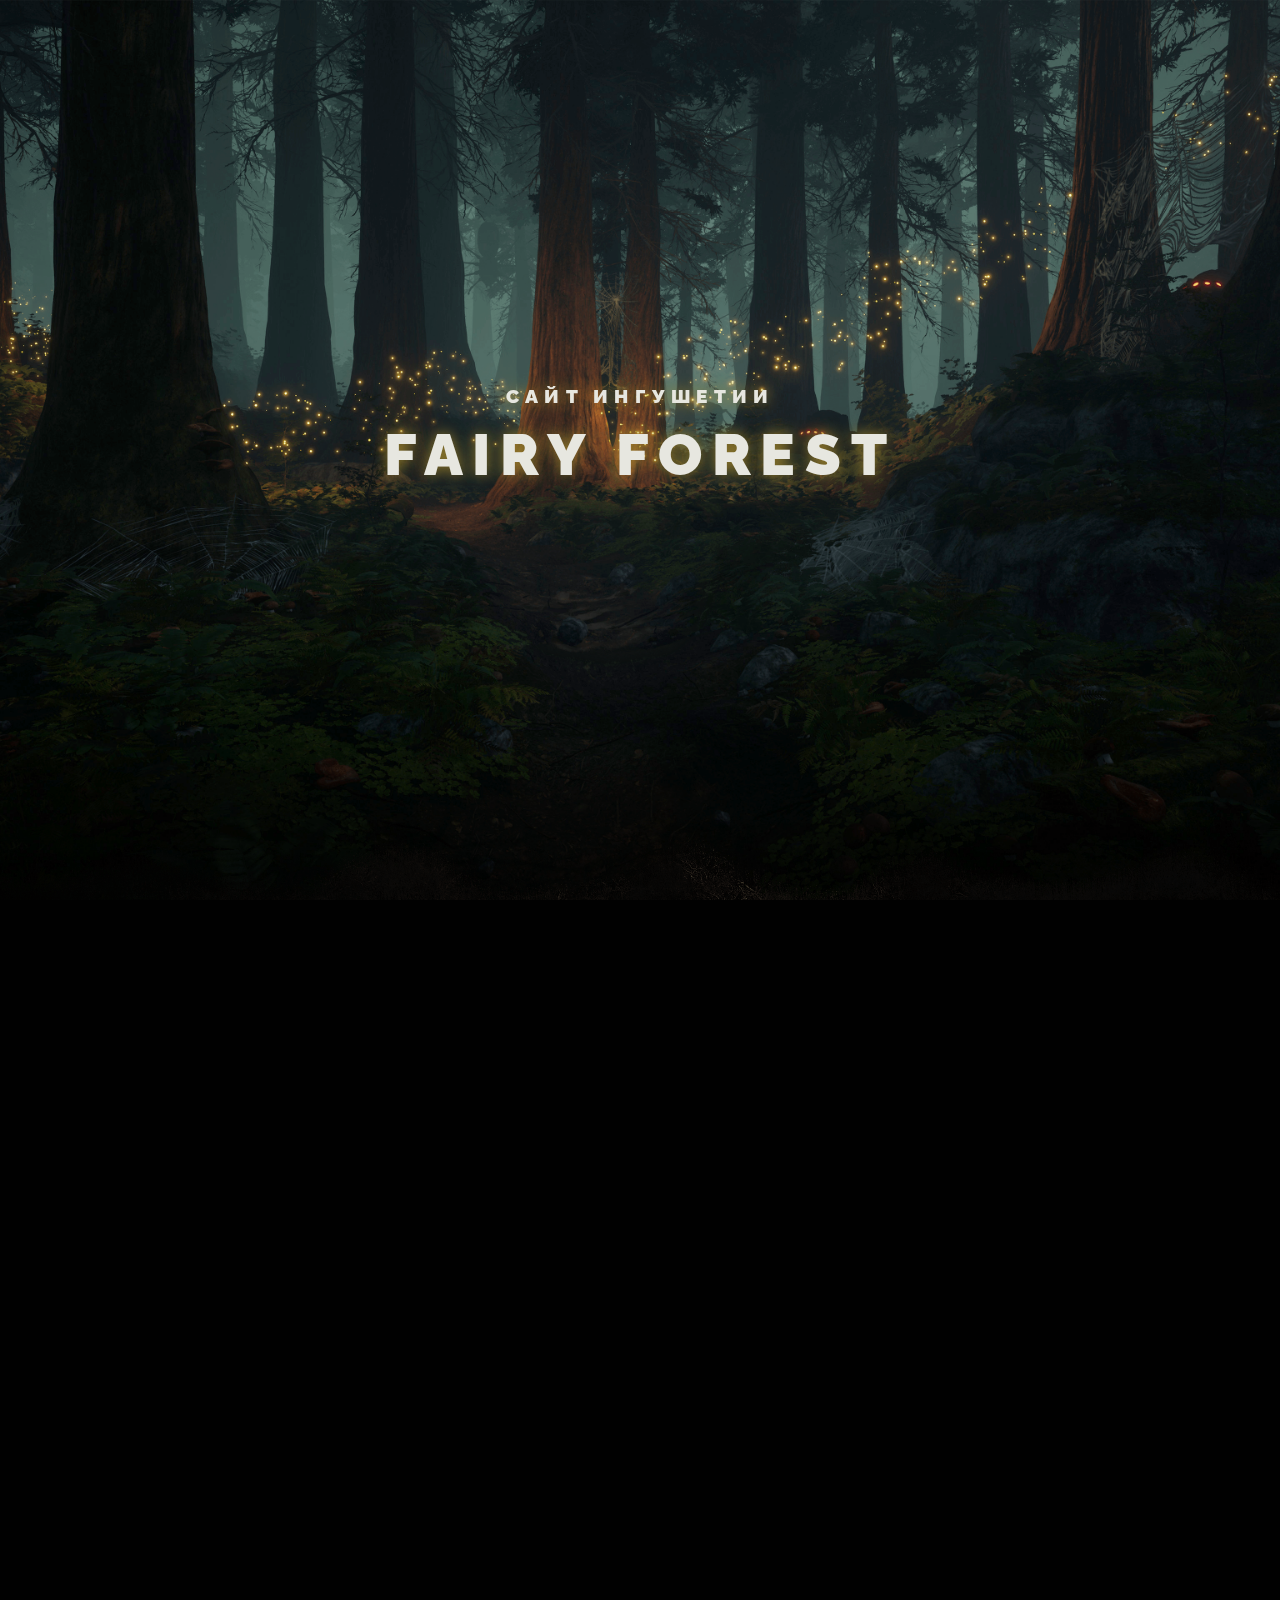
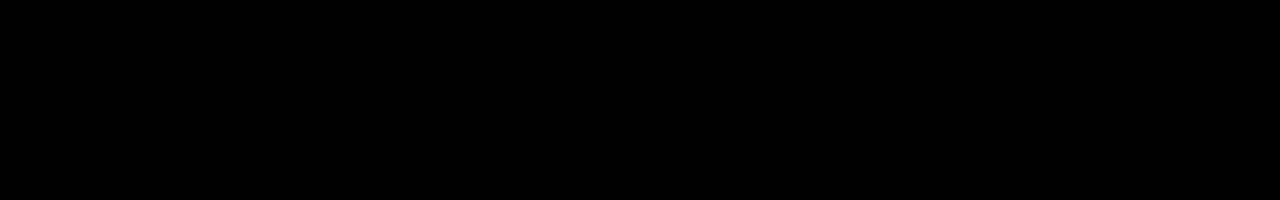
<file: parallax-scrolling-website/ready-html/index.html>
<!DOCTYPE html>
<html lang="en">
<head>

	<meta charset="UTF-8">
	<meta http-equiv="X-UA-Compatible" content="IE=edge">
	<meta name="viewport" content="width=device-width, initial-scale=1.0">

	<title>Document</title>

	<link rel="stylesheet" href="css/main.css">

	<script src="libs/gsap/gsap.min.js" defer></script>
	<script src="libs/gsap/ScrollTrigger.min.js" defer></script>
	<script src="libs/gsap/ScrollSmoother.min.js" defer></script>

	<script src="js/app.js" defer></script>
	<link rel="apple-touch-icon" sizes="180x180" href="/favicon_io/apple-touch-icon.png">
	<link rel="icon" type="image/png" sizes="32x32" href="/favicon_io/favicon-32x32.png">
	<link rel="icon" type="image/png" sizes="16x16" href="/favicon_io/favicon-16x16.png">
	<link rel="manifest" href="/site.webmanifest">

</head>
<body>

	<div class="wrapper">
		<div class="content">

			<header class="main-header">
				<div class="layers">
					<div class="layer__header">
						<div class="layers__caption">Сайт Ингушетии</div>
						<div class="layers__title">Fairy Forest</div>
					</div>
					<div class="layer layers__base" style="background-image: url(img/layer-base.png);"></div>
					<div class="layer layers__middle" style="background-image: url(img/layer-middle.png);"></div>
					<div class="layer layers__front" style="background-image: url(img/layer-front.png);"></div>
				</div>
			</header>
		
			<article class="main-article" style="background-image: url(img/dungeon.jpg);">
				<div class="main-article__content">
					<h2 class="main-article__header">Перейдите на</h2>
					<p class="main-article__paragraph">
						<ul class="menu">
							<li><a class="silki" href="main.html">Главная</a></li>
							<li><a class="silki" href="./ingush/respublik.html">Республика</a></li>
							<li><a class="silki" href="novosti.html ">Новости</a></li>
						</ul>
				</p>
				</div>
				<div class="copy">©Hamata pro</div>
			</article>

		</div>
	</div>

</body>
</html>
</file>
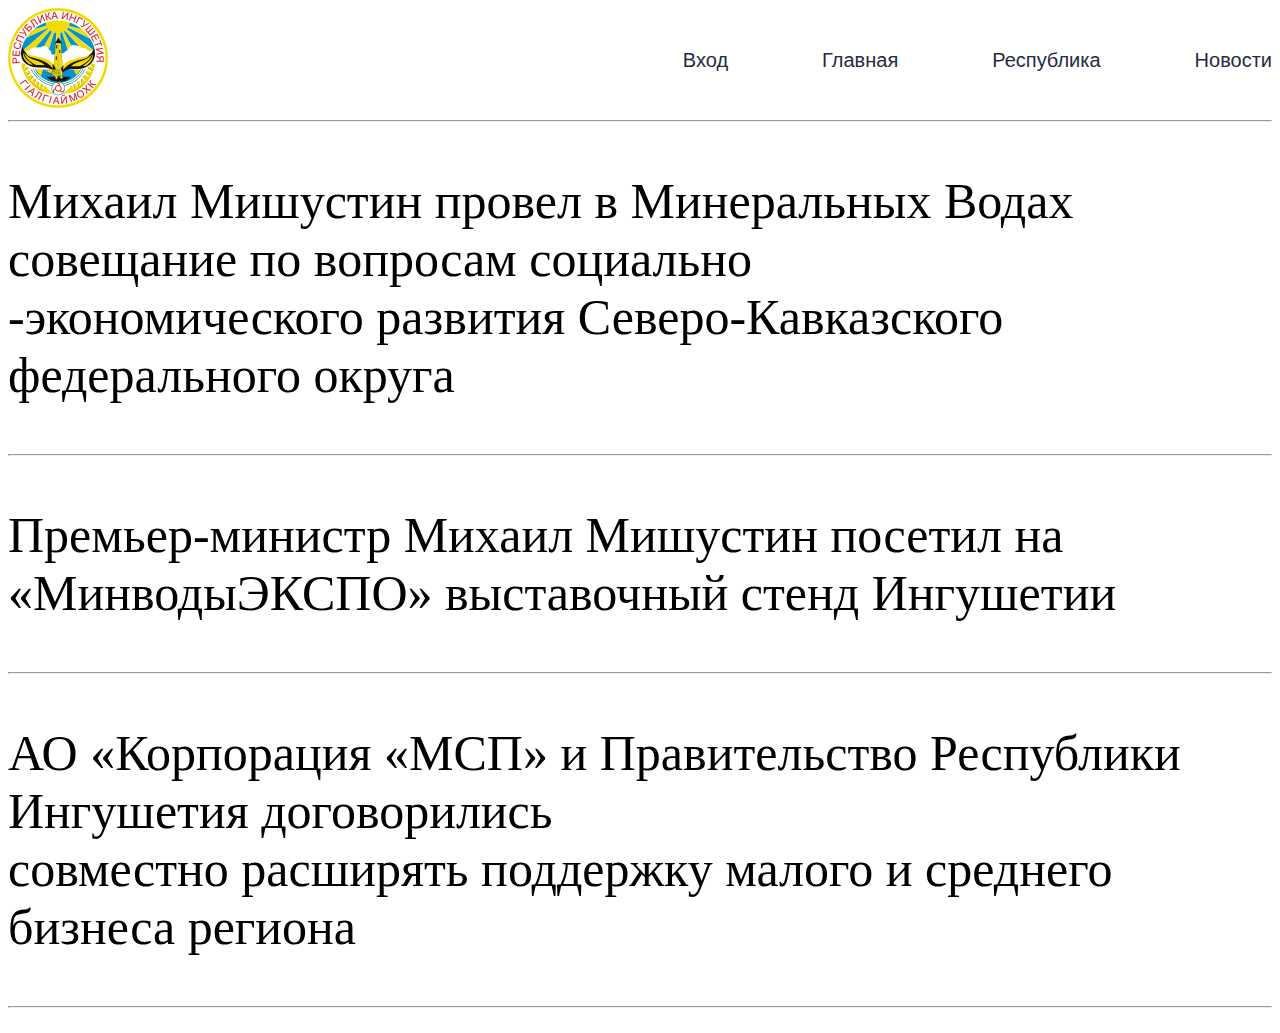
<file: ingush/novosti.html>
<!DOCTYPE html>
<html lang="en">
<head>
    <meta charset="UTF-8">
    <meta http-equiv="X-UA-Compatible" content="IE=edge">
    <meta name="viewport" content="width=device-width, initial-scale=1.0">
    <title>Республика Ингушетия</title>
    <link rel="stylesheet" href="style (3).css">
    <link rel="apple-touch-icon" sizes="180x180" href="/favicon_io/apple-touch-icon.png">
	<link rel="icon" type="image/png" sizes="32x32" href="/favicon_io/favicon-32x32.png">
	<link rel="icon" type="image/png" sizes="16x16" href="/favicon_io/favicon-16x16.png">
	<link rel="manifest" href="/site.webmanifest">
</head>
<body>
    <section class="header_wrap">
        <header class="header">
            <a href="#">
                <img src="img/gerb-respublika-ingushetiya.png" class="logo">
            </a>
            <nav>
                <ul class="menu">
                    <li><a class="silki" href="/parallax-scrolling-website/ready-html/index.html">Вход</a></li>
                    <li><a class="silki" href="main.html">Главная</a></li>
                    <li><a class="silki" href="respublik.html">Республика</a></li>
                    <li><a class="silki" href="novosti.html ">Новости</a></li>
                </ul>
            </nav>
        </header>
    </section>
    <hr>
    <section class="section2">
        <a href="index (4).html" class="silka"><p>
            Михаил Мишустин провел в Минеральных Водах совещание по вопросам социально<br>
            -экономического развития Северо-Кавказского федерального округа</p></a>
            <hr>
            <a href="index (5).html" class="silka2">
            <p>Премьер-министр Михаил Мишустин посетил на «МинводыЭКСПО» выставочный стенд Ингушетии</p>
            </a>
            <hr>
            <a href="index (6).html" class="silka3">
                <p>АО «Корпорация «МСП» и Правительство Республики Ингушетия договорились<br> совместно расширять поддержку малого и среднего бизнеса региона</p>
            </a>
            <hr>

                        



    </section>
</body>
</html>
</file>
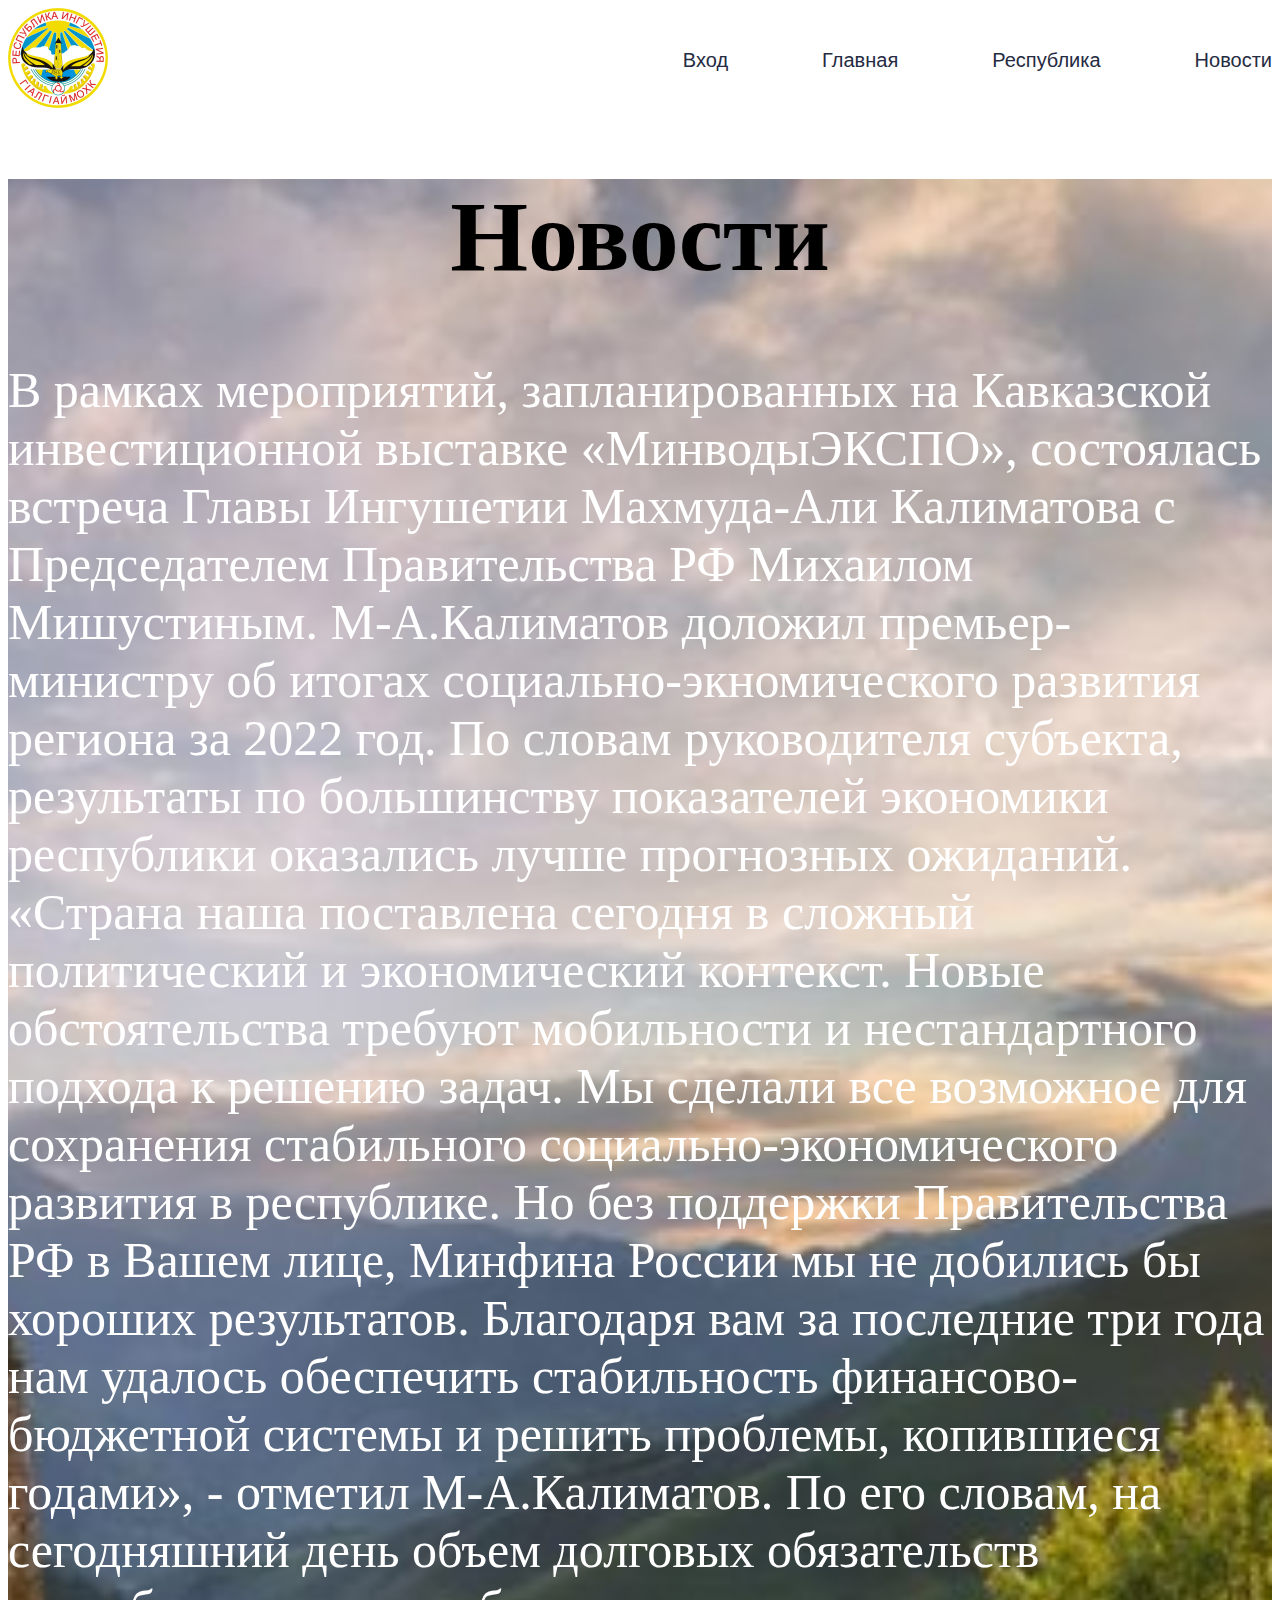
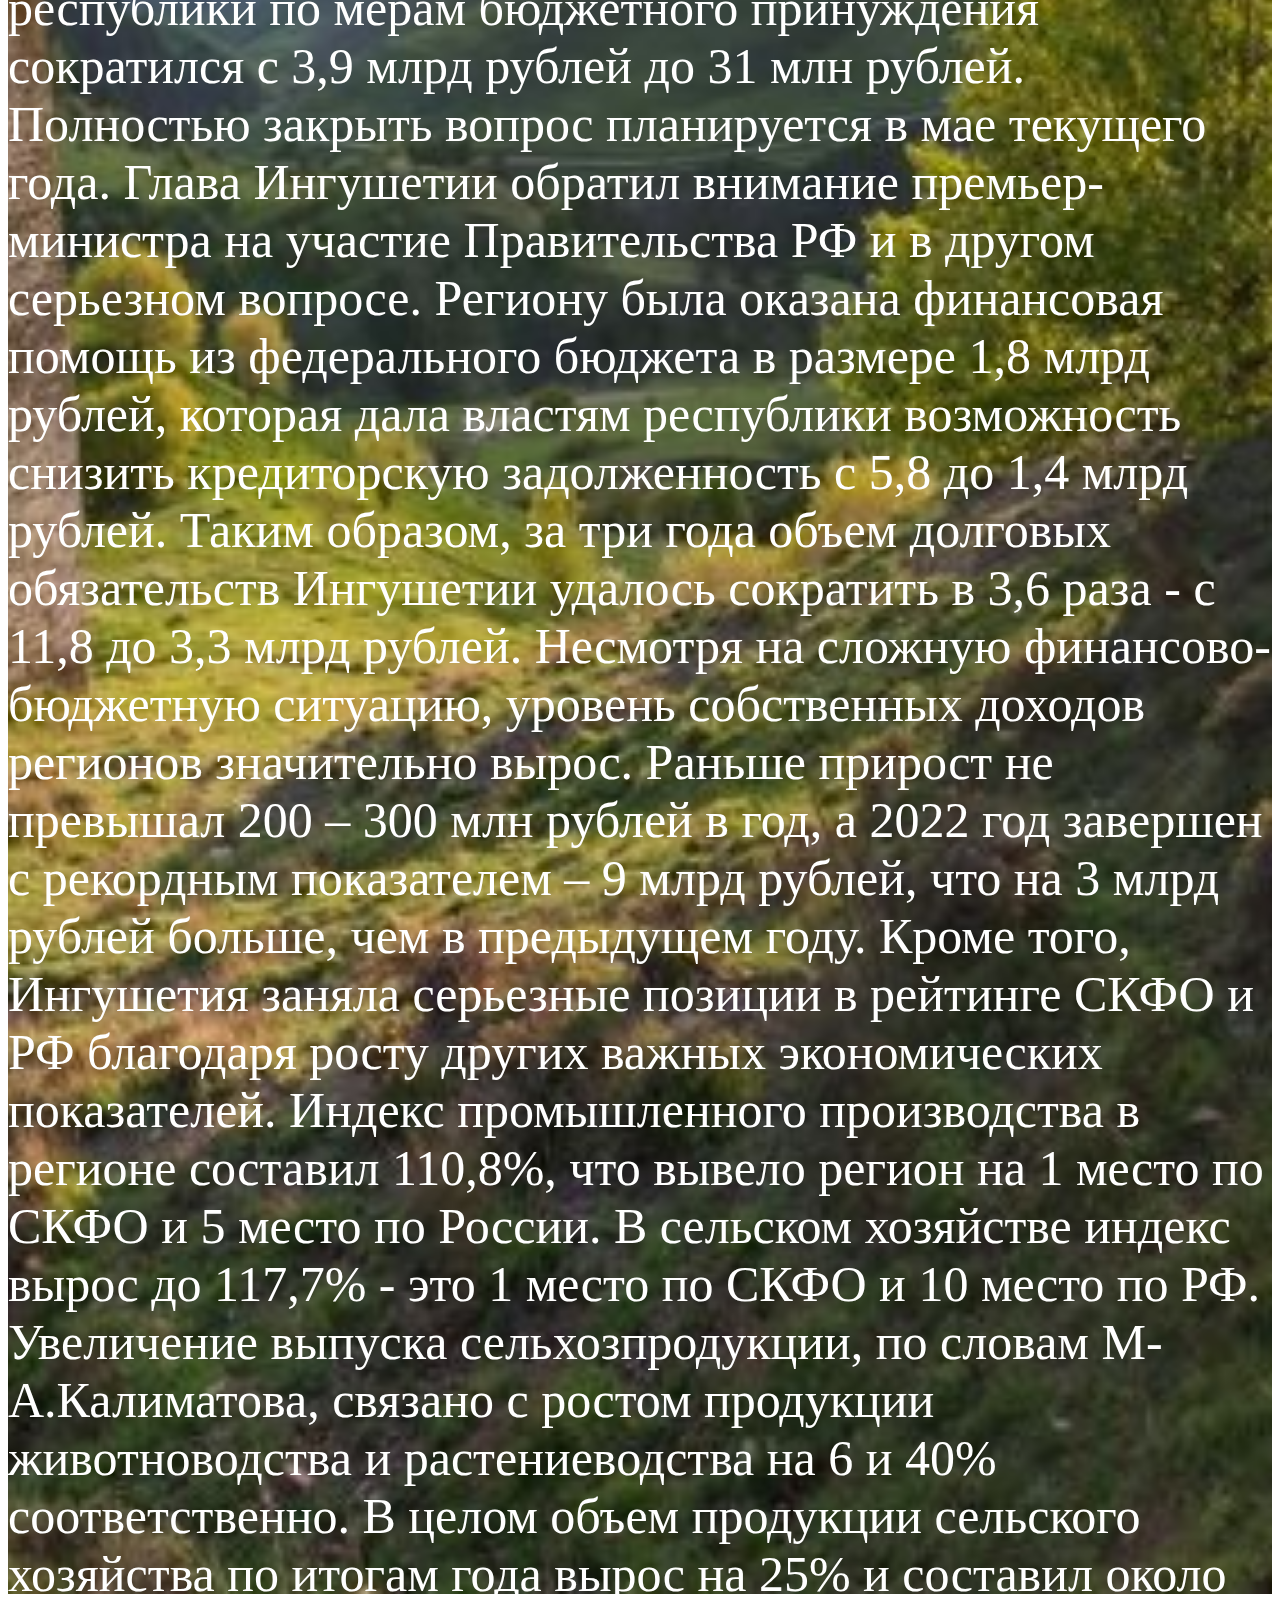
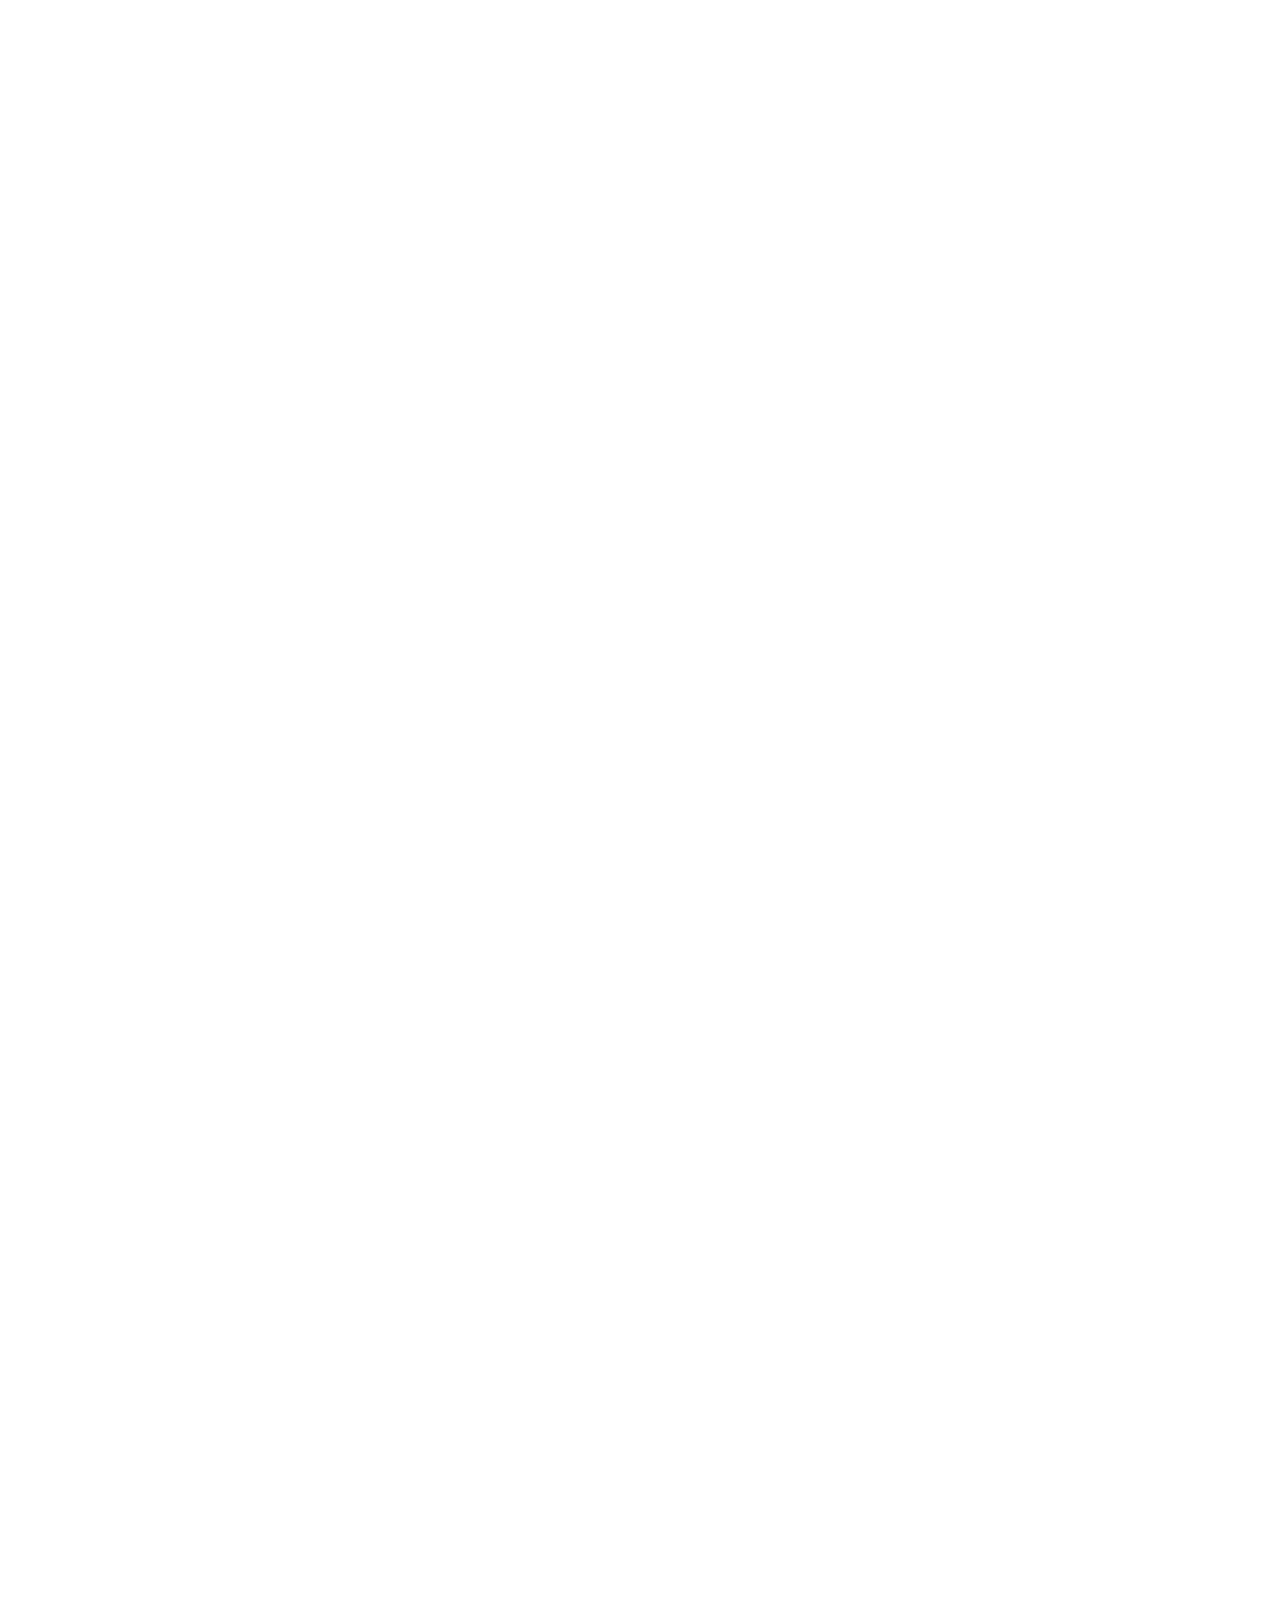
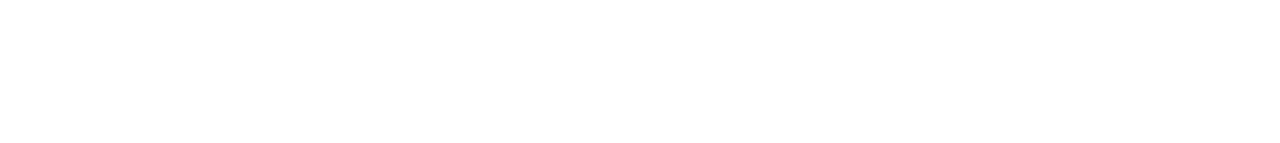
<file: ingush/novosti1.html>
<!DOCTYPE html>
<html lang="en">
<head>
    <meta charset="UTF-8">
    <meta http-equiv="X-UA-Compatible" content="IE=edge">
    <meta name="viewport" content="width=device-width, initial-scale=1.0">
    <title>Республика Ингушетия</title>
    <link rel="stylesheet" href="style (4).css">
    <link rel="apple-touch-icon" sizes="180x180" href="/favicon_io/apple-touch-icon.png">
	<link rel="icon" type="image/png" sizes="32x32" href="/favicon_io/favicon-32x32.png">
	<link rel="icon" type="image/png" sizes="16x16" href="/favicon_io/favicon-16x16.png">
	<link rel="manifest" href="/site.webmanifest">
</head>
<body>
    <section class="header_wrap">
        <header class="header">
            <a href="#">
                <img src="img/gerb-respublika-ingushetiya.png" class="logo">
            </a>
            <nav>
                <ul class="menu">
                    <li><a class="silki" href="/parallax-scrolling-website/ready-html/index.html">Вход</a></li>
                    <li><a class="silki" href="main.html">Главная</a></li>
                    <li><a class="silki" href="respublik.html">Республика</a></li>
                    <li><a class="silki" href="novosti.html ">Новости</a></li>
                </ul>
            </nav>
        </header>
    </section>

    <section class="section">
        <div class="txt">
        <h1 class="txt2">Новости</h1>

            <p class="txt3">В рамках мероприятий, запланированных на Кавказской инвестиционной выставке «МинводыЭКСПО», состоялась встреча Главы Ингушетии Махмуда-Али Калиматова с Председателем Правительства РФ Михаилом Мишустиным.

                М-А.Калиматов доложил премьер-министру об итогах социально-экномического развития региона за 2022 год. По словам руководителя субъекта, результаты по большинству показателей экономики республики оказались лучше прогнозных ожиданий.
                
                «Страна наша поставлена сегодня в сложный политический и экономический контекст. Новые обстоятельства требуют мобильности и нестандартного подхода к решению задач. Мы сделали все возможное для сохранения стабильного социально-экономического развития в республике. Но без поддержки Правительства РФ в Вашем лице, Минфина России мы не добились бы хороших результатов. Благодаря вам за последние три года нам удалось обеспечить стабильность финансово-бюджетной системы и решить проблемы, копившиеся годами», - отметил М-А.Калиматов.
                
                По его словам, на сегодняшний день объем долговых обязательств республики по мерам бюджетного принуждения сократился с 3,9 млрд рублей до 31 млн рублей. Полностью закрыть вопрос планируется в мае текущего года.
                
                Глава Ингушетии обратил внимание премьер-министра на участие Правительства РФ и в другом серьезном вопросе. Региону была оказана финансовая помощь из федерального бюджета в размере 1,8 млрд рублей, которая дала властям республики возможность снизить кредиторскую задолженность с 5,8 до 1,4 млрд рублей. Таким образом, за три года объем долговых обязательств Ингушетии удалось сократить в 3,6 раза - с 11,8 до 3,3 млрд рублей.
                
                Несмотря на сложную финансово-бюджетную ситуацию, уровень собственных доходов регионов значительно вырос. Раньше прирост не превышал 200 – 300 млн рублей в год, а 2022 год завершен с рекордным показателем – 9 млрд рублей, что на 3 млрд рублей больше, чем в предыдущем году.
                
                Кроме того, Ингушетия заняла серьезные позиции в рейтинге СКФО и РФ благодаря росту других важных экономических показателей. Индекс промышленного производства в регионе составил 110,8%, что вывело регион на 1 место по СКФО и 5 место по России. В сельском хозяйстве индекс вырос до 117,7% - это 1 место по СКФО и 10 место по РФ.
                
                Увеличение выпуска сельхозпродукции, по словам М-А.Калиматова, связано с ростом продукции животноводства и растениеводства на 6 и 40% соответственно. В целом объем продукции сельского хозяйства по итогам года вырос на 25% и составил около 20 млрд рублей.
                
                Властями региона был принят ряд мер, которые стали триггерными для экономки республики.   Стимулирования начинающего бизнеса обеспечили в 2022 году рост количества субъектов малого и среднего предпринимательства в Республике Ингушетия на 12 %, а численность работников выросла на 22 % , достигнув к началу года 7,6 тысяч человек.
                
                «В целях поддержки субъектов инвестиционной деятельности в регионе предусмотрен целый ряд мер, в числе которых снижение с 6 до 2 % налоговой ставки для организаций и индивидуальных предпринимателей, применяющих упрощенную систему налогообложения, освобождение инвесторов от уплаты налога на имущество, предоставление льгот по аренде государственного имущества. Отдельно хотелось бы отметить поддержку Минэкономразвития России, АО «КАВКАЗ.РФ» и АО «МСП банк» в оказании содействия по вовлечению в хозяйственный оборот инвестиционных проектов и простаивающих предприятий», - отметил Глава Ингушетии в ходе встречи с премьер-министром М.Мишустиным.
                
                М-А.Калиматов также поблагодарил Правительство РФ за помощь в реализации национальных проектов.
                
                «Ваша колоссальная поддержка в реализации нацпроектов, в рамках которых в республике за 4 года построено и реконструировано более 280 объектов, является самым большим стимулом для эффективной работы. Регион не справился бы со всеми этими задачами, если бы Президент России Владимир Путин, Правительство РФ не приняли бы в этом самое активное участие», - подчеркнул Глава Ингушетии.</p>
                
            </div>
    </section>
</body>
</html>
</file>
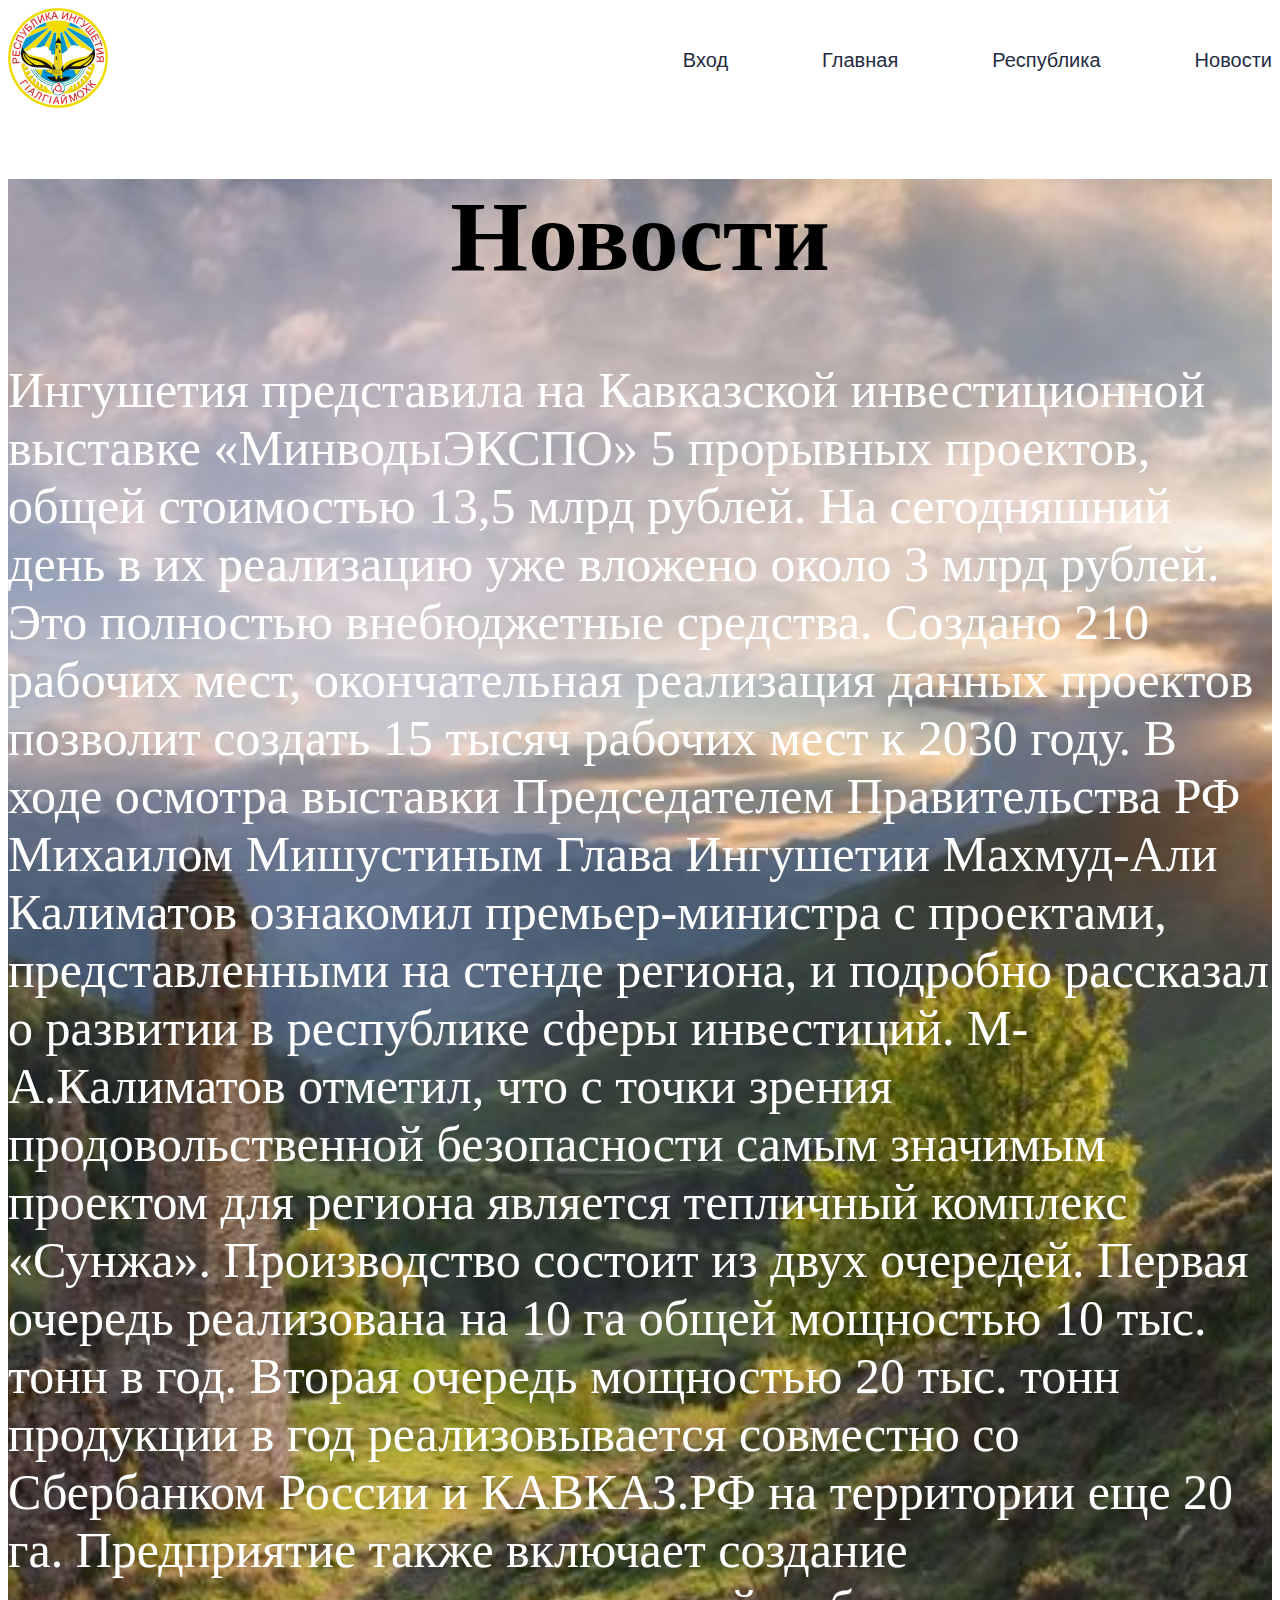
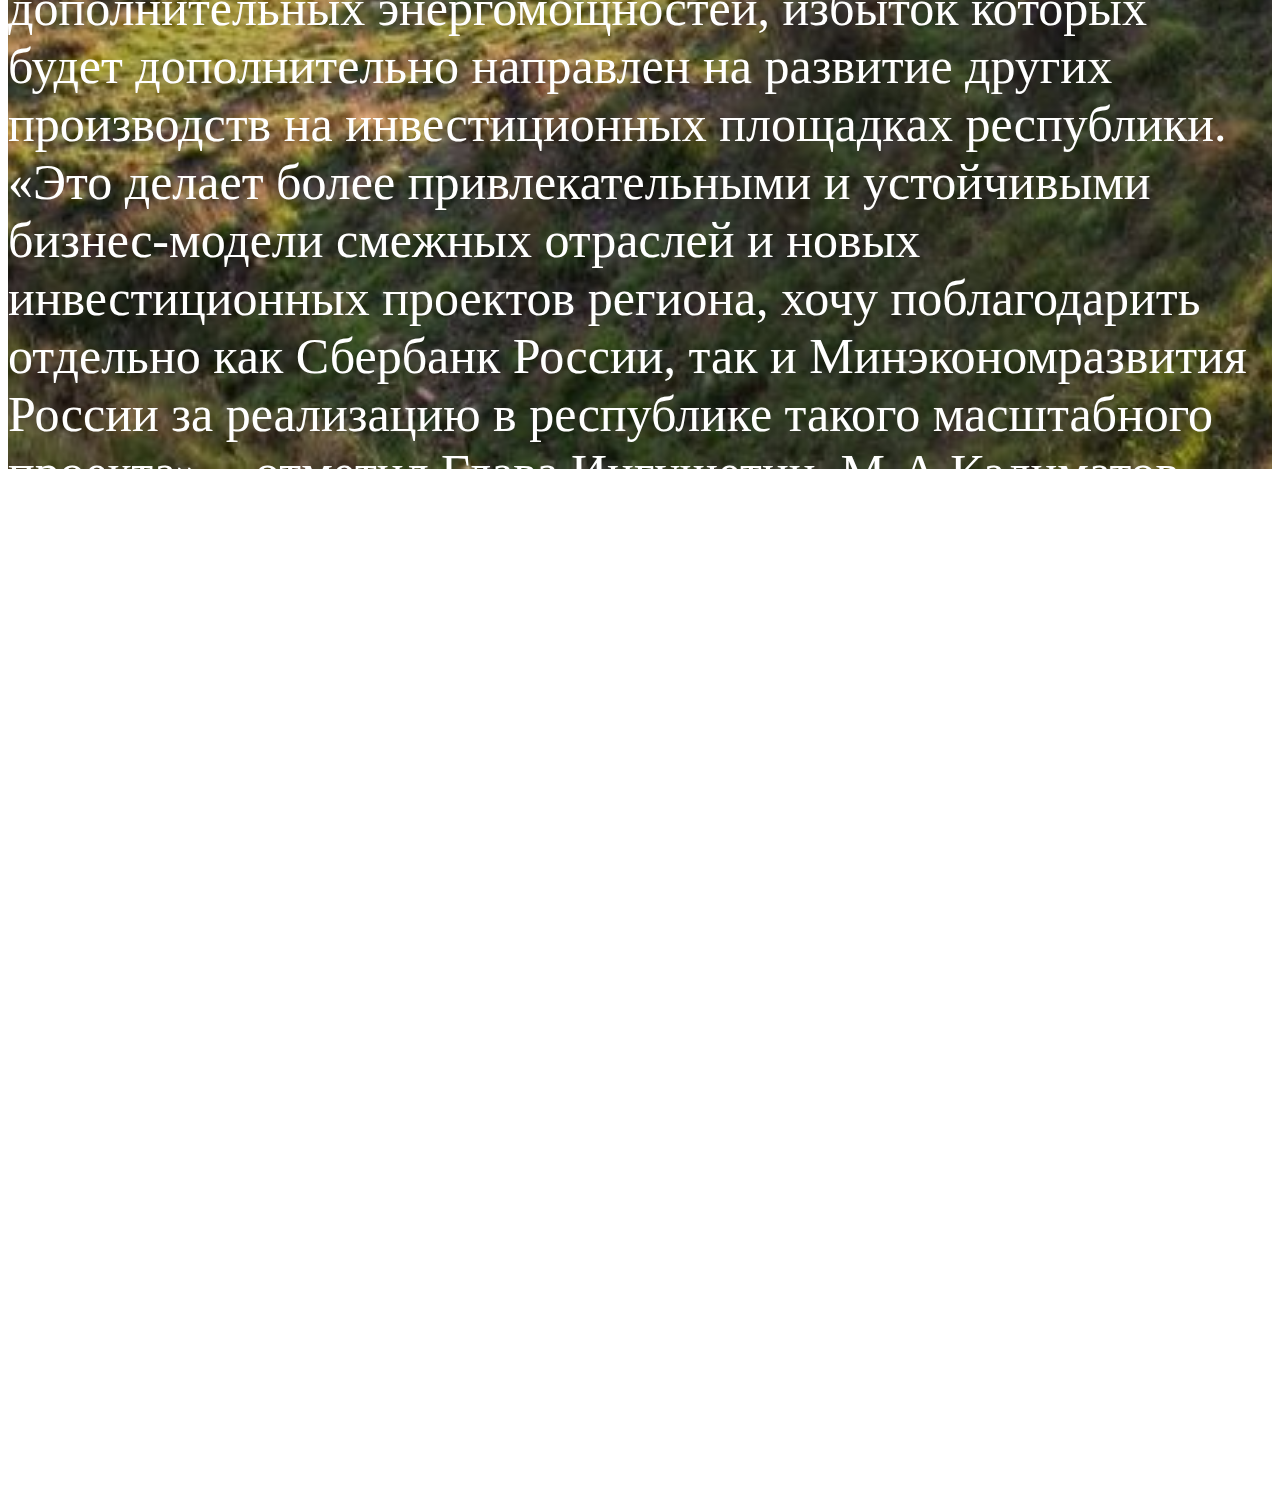
<file: ingush/novosti2.html>
<!DOCTYPE html>
<html lang="en">
<head>
    <meta charset="UTF-8">
    <meta http-equiv="X-UA-Compatible" content="IE=edge">
    <meta name="viewport" content="width=device-width, initial-scale=1.0">
    <title>Республика Ингушетия</title>
    <link rel="stylesheet" href="style (5).css">
    <link rel="apple-touch-icon" sizes="180x180" href="/favicon_io/apple-touch-icon.png">
	<link rel="icon" type="image/png" sizes="32x32" href="/favicon_io/favicon-32x32.png">
	<link rel="icon" type="image/png" sizes="16x16" href="/favicon_io/favicon-16x16.png">
	<link rel="manifest" href="/site.webmanifest">
</head>
<body>
    <section class="header_wrap">
        <header class="header">
            <a href="#">
                <img src="img/gerb-respublika-ingushetiya.png" class="logo">
            </a>
            <nav>
                <ul class="menu">
                    <li><a class="silki" href="/parallax-scrolling-website/ready-html/index.html">Вход</a></li>
                    <li><a class="silki" href="main.html">Главная</a></li>
                    <li><a class="silki" href="respublik.html">Республика</a></li>
                    <li><a class="silki" href="novosti.html ">Новости</a></li>
                </ul>
            </nav>
        </header>
    </section>

    <section class="section">
        <div class="txt">
        <h1 class="txt2">Новости</h1>

            <p class="txt3">Ингушетия представила на Кавказской инвестиционной выставке «МинводыЭКСПО» 5 прорывных проектов, общей стоимостью 13,5 млрд рублей. На сегодняшний день в их реализацию уже вложено около 3 млрд рублей. Это полностью внебюджетные средства. Создано 210 рабочих мест, окончательная реализация данных проектов позволит создать 15 тысяч рабочих мест к 2030 году.

                В ходе осмотра выставки Председателем Правительства РФ Михаилом Мишустиным Глава Ингушетии Махмуд-Али Калиматов ознакомил премьер-министра с проектами, представленными на стенде региона, и подробно рассказал о развитии в республике сферы инвестиций.
                
                М-А.Калиматов отметил, что с точки зрения продовольственной безопасности самым значимым проектом для региона является тепличный комплекс «Сунжа». Производство состоит из двух очередей. Первая очередь реализована на 10 га общей мощностью 10 тыс. тонн в год. Вторая очередь мощностью 20 тыс. тонн продукции в год реализовывается совместно со Сбербанком России и КАВКАЗ.РФ на территории еще 20 га.
                
                Предприятие также включает создание дополнительных энергомощностей, избыток которых будет дополнительно направлен на развитие других производств на инвестиционных площадках республики.
                
                «Это делает более привлекательными и устойчивыми бизнес-модели смежных отраслей и новых инвестиционных проектов региона, хочу поблагодарить отдельно как Сбербанк России, так и Минэкономразвития России за реализацию в республике такого масштабного проекта», - отметил Глава Ингушетии.
                
                М-А.Калиматов также обратил внимание премьер-министра Михаила Мишустина на проект по созданию Всесезонного туристско-рекреационного комплекса «Армхи». По словам Главы Ингушетии, уже подготовлены планы его развития, и сейчас якорный резидент уже начал реализацию коммерческой инфраструктуры первого этапа развития.
                
                «Регион не стоит на месте. Несмотря на сложившуюся экономическую ситуацию и бюджетные ограничения находим возможности поддержки бизнеса, делаем акцент на малом и среднем предпринимательстве, работе с кредитно-финансовыми организациями по изменению инвестклимата и повышению доверия к региону со стороны бизнеса и кредитных организаций», - рассказал М-А.Калиматов.
                
                Он поблагодарил Правительство Российской Федерации и институты развития за помощь в раскрытии инвестиционного потенциала и развития республики.</p>
                
            </div>
    </section>
</body>
</html>
</file>
<file: parallax-scrolling-website/ready-html/css/main.css>
* {
	margin: 0;
	padding: 0;
	box-sizing: border-box;
}
:root {
	--index: calc(1vw + 1vh);
	--text: #e7e7e0;
	--transition: transform .75s cubic-bezier(.075, .5, 0, 1);
}
@font-face {
	font-family: raleway_f;
	src: url(../fonts/raleway-regular.woff2);
}
@font-face {
	font-family: raleway_f;
	src: url(../fonts/raleway-black.woff2);
	font-weight: 900;
}
body {
	background-color: #010101;
	font-family: raleway_f, sans-serif;
	line-height: 1.55;
}
.main-header {
	position: relative;
}
.main-header::after {
	content: '';
	position: absolute;
	z-index: 100;
	width: 100%;
	height: calc(var(--index) * 10);
	background-image: url(../img/ground.png);
	background-size: cover;
	background-repeat: no-repeat;
	background-position: center;
	bottom: calc(var(--index) * -4.5);
}
.layers {
	height: 100vh;
	display: flex;
	align-items: center;
	justify-content: center;
	text-align: center;
	overflow: hidden;
	position: relative;
}
.layer {
	height: 100%;
	width: 100%;
	position: absolute;
	background-size: cover;
	background-position: center;
	will-change: transform;
	z-index: 2;
	transition: var(--transition);
}
.layers__base {
	transform: translate3d(0, calc(var(--scrollTop) / 1.6), 0);
	z-index: 0;
}
.layers__middle {
	transform: translate3d(0, calc(var(--scrollTop) / 2.5), 0);
}
.layers__front {
	transform: translate3d(0, calc(var(--scrollTop) / 5.7), 0);
}
.layer__header {
	z-index: 1;
	transform: translate3d(0, calc(var(--scrollTop) / 2), 0);
	transition: var(--transition);
	will-change: transform;
	text-transform: uppercase;
	font-weight: 900;
	color: var(--text);
	text-shadow: 0 0 15px #9d822b;
}
.layers__title {
	font-size: calc(var(--index) * 2.65);
	letter-spacing: calc(var(--index) / 2.25);
}
.layers__caption {
	font-size: calc(var(--index) / 1.175);
	letter-spacing: calc(var(--index) / 3.5);
	margin-top: calc(var(--index) * -.75);
}
.main-article {
	--main-article-transform: translate3d(0, calc(var(--scrollTop) / -7.5), 0);
	min-height: 100vh;
	background-size: cover;
	background-position: center;
	color: var(--text);
	display: flex;
	justify-content: center;
	align-items: center;
	position: relative;
	text-align: center;
	/* Update: */
	top: -1px;
	z-index: 10;
}
.main-article__header {
	text-transform: uppercase;
	font-size: calc(var(--index) * 1.8);
	letter-spacing: calc(var(--index) / 7.5);
	transform: var(--main-article-transform);
	transition: var(--transition);
	will-change: transform;
}
.main-article__paragraph {
	max-width: calc(var(--index) * 30);
	font-size: calc(var(--index) * .9);
	margin-top: calc(var(--index) / 1.25);
	transform: var(--main-article-transform);
	transition: var(--transition);
	will-change: transform;
}
.content {
	will-change: transform;
}
.copy {
	position: absolute;
	bottom: calc(var(--index) * 2.5);
	opacity: .45;
	font-size: calc(var(--index) * .75);
	letter-spacing: calc(var(--index) / 37.5);
}
.menu {
    display: flex;
    list-style: none;
    margin-left: 94;
}
.menu li{
    margin-left: 94px;
}
.menu li a{
    color: #acc761; ; text-decoration: none;
}
.menu li a:hover{
    color: #ffffff;
}
.silki {
	position: relative;
	color: #484848;
	font-size: 1.25rem;
	text-decoration: none;
}

.silki:before {
	content: '';
	position: absolute;
	left: 0; bottom: -5px;
	width: 0;
	height: 1.5px;
	background-color: rgb(255, 255, 255);
}

.silki:hover:before {
	width: 100%;
}

.silki:before {
	transition: width 0.35s;
}
</file>
<file: ingush/style (3).css>
.logo {
    max-height: 100px;
}
.header {
    display: flex;
    align-items: center;
    justify-content: space-between;
    padding: 30px 15 px;
    box-sizing: border-box;
    max-width: 1330px;
    margin: 0 auto;
}
.menu {
    font-family: 'Montserrat', sans-serif;
    display: flex;
    list-style: none;
    margin-left: 94;
}
.menu li{
    margin-left: 94px;
}
.menu li a{
    color: #252b42; ; text-decoration: none;
}
.menu li a:hover{
    color: #FA4A0C;
}
.txt2 {
    text-align: center;
}
.txt {
    font-size: 50px;
}
.section {
    background: url(img/1679259261_bogatyr-club-p-ingushetiya-fon-foni-krasivo-4.jpg);
    height: 335vh;
    background-repeat: no-repeat ;
    background-size: cover;
    background-position: center;
}
.txt3 {
    color: black;
}
.section2 {
    font-size: 50px;
}
.silka {
    text-decoration: none;
    color: black;
}
.silka2 {
    text-decoration: none;
    color: black;
}
.silka3 {
    text-decoration: none;
    color: black;
}
.silki {
	position: relative;
	color: #484848;
	font-size: 1.25rem;
	text-decoration: none;
}

.silki:before {
	content: '';
	position: absolute;
	left: 0; bottom: -5px;
	width: 0;
	height: 1.5px;
	background-color: #FA4A0C;
}

.silki:hover:before {
	width: 100%;
}

.silki:before {
	transition: width 0.35s;
}
</file>
<file: ingush/style (4).css>
.logo {
    max-height: 100px;
}
.header {
    display: flex;
    align-items: center;
    justify-content: space-between;
    padding: 30px 15 px;
    box-sizing: border-box;
    max-width: 1330px;
    margin: 0 auto;
}
.menu {
    font-family: 'Montserrat', sans-serif;
    display: flex;
    list-style: none;
    margin-left: 94;
}
.menu li{
    margin-left: 94px;
}
.menu li a{
    color: #252b42; ; text-decoration: none;
}
.menu li a:hover{
    color: #FA4A0C;
}
.txt2 {
    text-align: center;
}
.txt {
    font-size: 50px;
}
.section {
    background: url(img/1679259261_bogatyr-club-p-ingushetiya-fon-foni-krasivo-4.jpg);
    height: 335vh;
    background-repeat: no-repeat ;
    background-size: cover;
    background-position: center;
}
.txt3 {
    color: rgb(255, 255, 255);
}
.silki {
	position: relative;
	color: #484848;
	font-size: 1.25rem;
	text-decoration: none;
}

.silki:before {
	content: '';
	position: absolute;
	left: 0; bottom: -5px;
	width: 0;
	height: 1.5px;
	background-color: #FA4A0C;
}

.silki:hover:before {
	width: 100%;
}

.silki:before {
	transition: width 0.35s;
}
</file>
<file: ingush/style (5).css>
.logo {
    max-height: 100px;
}
.header {
    display: flex;
    align-items: center;
    justify-content: space-between;
    padding: 30px 15 px;
    box-sizing: border-box;
    max-width: 1330px;
    margin: 0 auto;
}
.menu {
    font-family: 'Montserrat', sans-serif;
    display: flex;
    list-style: none;
    margin-left: 94;
}
.menu li{
    margin-left: 94px;
}
.menu li a{
    color: #252b42; ; text-decoration: none;
}
.menu li a:hover{
    color: #FA4A0C;
}
.txt2 {
    text-align: center;
}
.txt {
    font-size: 50px;
}
.section {
    background: url(img/1679259261_bogatyr-club-p-ingushetiya-fon-foni-krasivo-4.jpg);
    height: 210vh;
    background-repeat: no-repeat ;
    background-size: cover;
    background-position: center;
}
.txt3 {
    color: rgb(255, 255, 255);
}
.silki {
	position: relative;
	color: #484848;
	font-size: 1.25rem;
	text-decoration: none;
}

.silki:before {
	content: '';
	position: absolute;
	left: 0; bottom: -5px;
	width: 0;
	height: 1.5px;
	background-color: #FA4A0C;
}

.silki:hover:before {
	width: 100%;
}

.silki:before {
	transition: width 0.35s;
}
</file>
